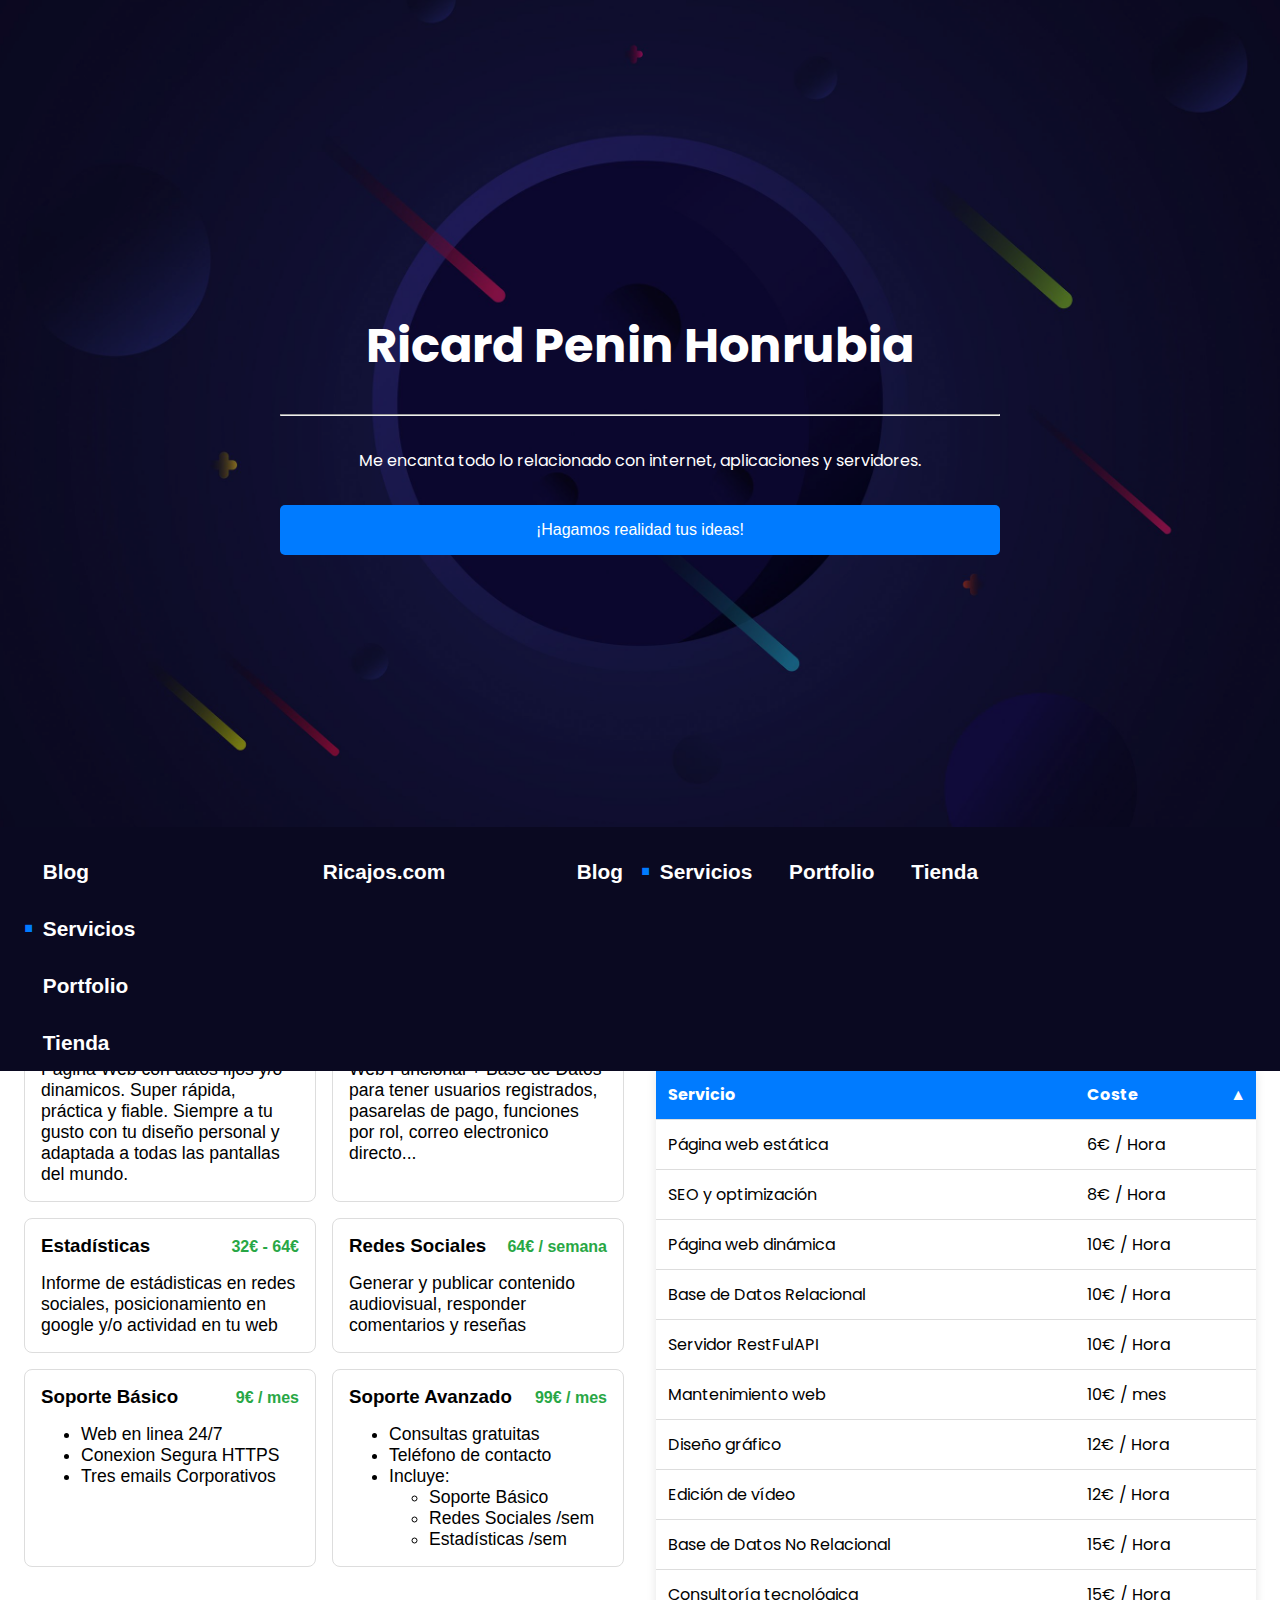
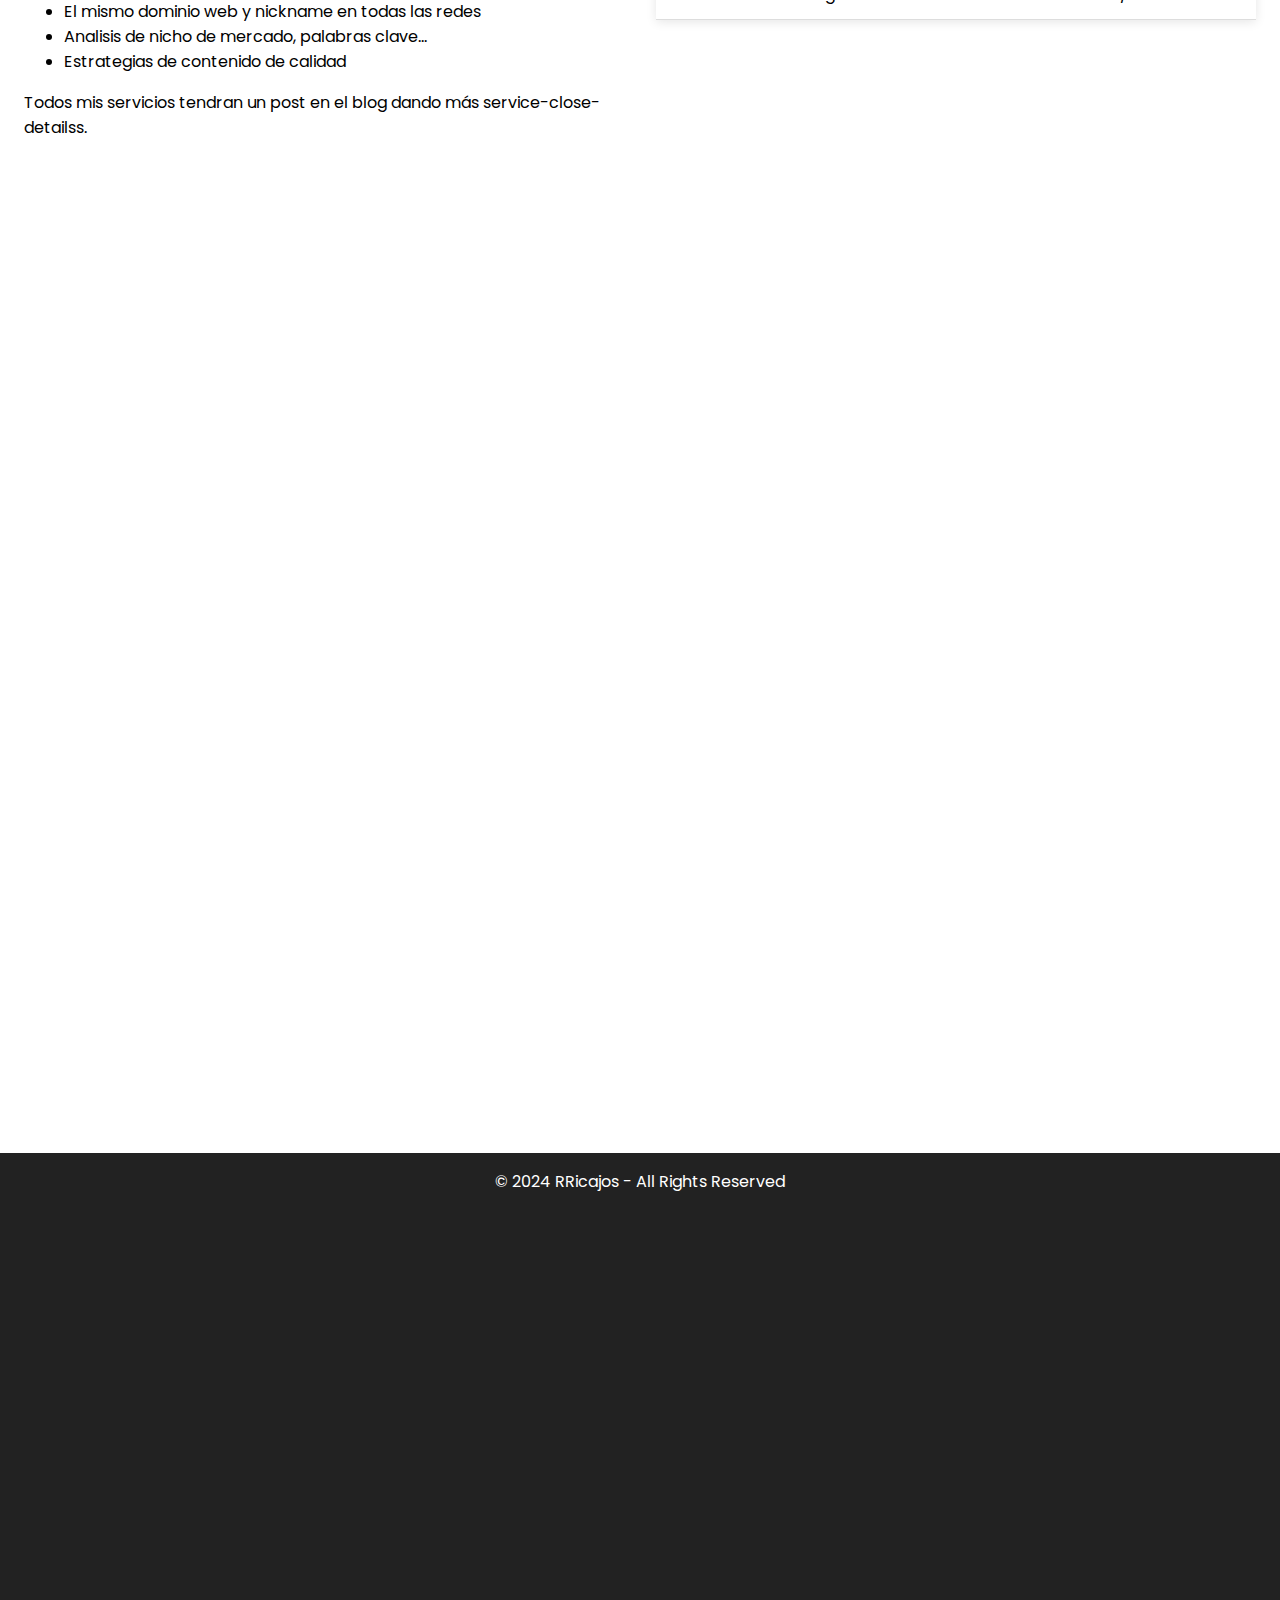
<file: index.html>
<!DOCTYPE html>
<html lang="es">
  <head>
    <meta charset="UTF-8" />
    <meta name="viewport" content="width=device-width, initial-scale=1.0" />
    <title>RRicajos - Freelancer</title>

    <!-- Enlace a Google Fonts para importar la fuente Poppins -->
    <link
      href="https://fonts.googleapis.com/css2?family=Poppins:wght@400;600&display=swap"
      rel="stylesheet"
    />

    <!-- Enlaces CSS separados -->
    <link rel="stylesheet" href="css/superheader.css" />
    <link rel="stylesheet" href="css/supernav.css" />
    <link rel="stylesheet" href="css/superfooter.css" />
    <link rel="stylesheet" href="css/sections.css" />
    <link rel="stylesheet" href="css/section-services.css" />
    <link rel="stylesheet" href="css/section-portfolio.css" />
    <link rel="stylesheet" href="css/section-contact.css" />
    <link rel="stylesheet" href="css/section-shop.css" />

    <style>
      body {
        font-family: "Poppins", sans-serif;
      }

      * {
        margin: 0;

        box-sizing: border-box;
      }

      .supercontainer {
        max-width: 1280px;
        width: 100%;
        margin: 0 auto;
        padding: 0 1rem;
      }

      /* Ocultar scrollbar en WebKit */
      iframe::-webkit-scrollbar {
        display: none; /* Oculta la scrollbar */
      }
      .hidden-scroll {
        overflow: hidden;
      }
    </style>
  </head>

  <body>
    <!-- Hero Header -->
    <header class="superheader">
      <div id="heroheader" class="hero-content">
        <h1>Ricard Penin Honrubia</h1>
        <hr />
        <p>
          Me encanta todo lo relacionado con internet, aplicaciones y servidores.   
        </p>
        <button id="heroheaderCTA" class="cta-button">
          ¡Hagamos realidad tus ideas!
        </button>
      </div>
      <div id="heroform" class="hero-content">
        <form method="post">
          <label for="heroformEMail" hidden>Nombre o título del mensaje</label>
          <input
            type="email"
            id="heroformEMail"
            name="heroformEMail"
            required
            placeholder="Escribe tu eMail"
          />
          <hr />
          <label for="heroformTextArea" hidden
            >Mensaje (máximo 255 caracteres)</label
          >
          <textarea
            id="heroformTextArea"
            name="heroformTextArea"
            maxlength="255"
            required
            placeholder="Escribe tu mensaje aquí"
          ></textarea>

          <div class="form-buttons">
            <button type="button" id="heroformBack">Volver</button>
            <button type="submit" id="heroformSubmit">Enviar Mensaje</button>
          </div>
        </form>
      </div>

      <!-- JavaScript para el seguimiento del mouse y el formulario dinámico -->
      <script>
        const superheader = document.querySelector(".superheader");

        const heroheader = document.getElementById("heroheader");
        const heroheaderCTA = document.getElementById("heroheaderCTA");

        const heroform = document.getElementById("heroform");
        const heroformEMail = document.getElementById("heroformEMail");
        const heroformTextArea = document.getElementById("heroformTextArea");
        const heroformSubmit = document.getElementById("heroformSubmit");
        const heroformBack = document.getElementById("heroformBack");

        // Lógica de seguimiento del mouse para el efecto de fondo
        document.addEventListener("mousemove", (e) => {
          const { clientX: mouseX, clientY: mouseY } = e;
          const { innerWidth: width, innerHeight: height } = window;

          const moveX = (mouseX / width - 0.5) * 30;
          const moveY = (mouseY / height - 0.5) * 30;

          superheader.style.backgroundPosition = `${moveX}px ${moveY}px`;
        });

        heroheaderCTA.addEventListener("click", () => {
          heroheader.style.display = "none";
          heroform.style.display = "flex ";
        });

        heroformBack.addEventListener("click", () => {
          heroheader.style.display = "flex";
          heroform.style.display = "none";
        });

        // Añadir el evento para enviar el formulario
        heroform.addEventListener("submit", (event) => {
          event.preventDefault();

          // Obtener los valores del formulario
          const title = document.getElementById("title").value;
          const message = document.getElementById("message").value;

          // Aquí puedes integrar la lógica para enviar el correo

          alert(`Formulario enviado:\nTítulo: ${title}\nMensaje: ${message}`);
        });

        // Función de simulación de escritura
        function typingEffect(element, texts) {
          let textoIndex = 0; // índice del texto actual
          let charIndex = 0; // índice del carácter actual
          let isDeleting = false; // Para saber si está borrando
          let currentText = texts[textoIndex]; // Texto actual

          function type() {
            // Actualiza el placeholder según si está escribiendo o borrando
            if (!isDeleting && charIndex <= currentText.length) {
              element.setAttribute(
                "placeholder",
                currentText.substring(0, charIndex)
              );
              charIndex++;
            } else if (isDeleting && charIndex >= 0) {
              element.setAttribute(
                "placeholder",
                currentText.substring(0, charIndex)
              );
              charIndex--;
            }

            // Si ha terminado de escribir, comienza a borrar
            if (charIndex === currentText.length && !isDeleting) {
              isDeleting = true;
              setTimeout(type, 9000); // Espera un segundo antes de empezar a borrar
            }
            // Si ha terminado de borrar, pasa al siguiente texto
            else if (charIndex === 0 && isDeleting) {
              isDeleting = false;
              textoIndex = (textoIndex + 1) % texts.length; // Cambia al siguiente texto
              currentText = texts[textoIndex]; // Actualiza el texto actual
              setTimeout(type, 1000); // Espera un momento antes de empezar a escribir
            } else {
              setTimeout(type, isDeleting ? 25 : 100); // Velocidad de escritura/borrado
            }
          }

          type();
        }

        const textareas = [
          " ej -> Hola buenas tardes, necesito hacer una pagina web para mi bar con la carta, el horario y las reseñas de google maps. ¿Seria posible que la carta pudiera actulizarla yo mismo desde mi excel/google sheet?",
          " ej -> Hola Ricky, estoy buscando un editor de contenido de mi banda de Rock, tambien estamos pensando en hacer un poco de merchandasing de nuestro proximo album, espero tu respuesta.",
          " ej -> Hey rricajos, te he visto por Youtube y me gustaria saber si podriamos quedar para hacerte una consulta para trabjar como freelance sin experiencia",
        ];

        typingEffect(heroformTextArea, textareas);
      </script>
    </header>

    <!-- Sticky Nav -->
    <nav class="supernav" aria-label="1">
      <div class="supercontainer">
        <button
          id="supernav-button-home"
          class="supernav-button"
          onclick="nav('home')"
        >
          Ricajos.com
        </button>
        <div class="subnav-desktop">
          <button
            id="supernav-button-blog"
            class="supernav-button"
            onclick="nav('blog')"
          >
            Blog
          </button>
          <button
            id="supernav-button-services"
            class="supernav-button active"
            onclick="nav('services')"
          >
            Servicios
          </button>
          <button
            id="supernav-button-portfolio"
            class="supernav-button"
            onclick="nav('portfolio')"
          >
            Portfolio
          </button>
          <button
            id="supernav-button-shop"
            class="supernav-button"
            onclick="nav('shop')"
          >
            Tienda
          </button>
        </div>

        <div id="super-sub-nav-not-desktop">
          <button
            id="notd-subnav-button"
            onclick="openSuvNav()"
          >+
          </button>
          <script>
            function openSuvNav() {
              if (document.getElementById('notd-subnav').classList.contains('close-subnav')) {
                document.getElementById('notd-subnav').classList.remove('close-subnav')
              } else {
                document.getElementById('notd-subnav').classList.add('close-subnav')
              }
            }
          </script>

       
        </div>
        <div id="notd-subnav" class="close-subnav">
          <button
            id="supernav-button-blog"
            class="supernav-button"
            onclick="nav('blog')"
          >
            Blog
          </button>
          <button
            id="supernav-button-services"
            class="supernav-button active"
            onclick="nav('services')"
          >
            Servicios
          </button>
          <button
            id="supernav-button-portfolio"
            class="supernav-button"
            onclick="nav('portfolio')"
          >
            Portfolio
          </button>
          <button
            id="supernav-button-shop"
            class="supernav-button"
            onclick="nav('shop')"
          >
            Tienda
          </button>
        </div>
        
      </div>
    </nav>

    <main>
      <!-- Secciones -->
      <section id="home" class="supersection">
        <div class="supercontainer">
          <h2>Efectivamente,</h2>
          <p>
            I am a passionate web developer with years of experience in creating
            high-quality, professional websites. My expertise spans across
            front-end and back-end development, ensuring full-stack solutions.
          </p>
        </div>
      </section>

      <section id="blog" class="supersection">
        <div class="hidden-scroll">
          <iframe
            id="iframeblog"
            title="blog"
            src="https://rricajos.blogspot.com"
            width="100%"
            class=""
            style="overflow: hidden; display: block"
            frameborder="0"
          ></iframe>
          <script>
            window.addEventListener("message", function (event) {
              // Asegúrate de que el mensaje proviene del dominio correcto
              // if (event.origin !== "https://nombre-del-blog.blogspot.com") return;

              let iframe = document.getElementById("iframeblog");
              iframe.style.height = event.data + "px"; // Ajustar la altura del iframe
            });
          </script>
        </div>
      </section>

      <section id="services" class="supersection active fade-in">
        <div class="supercontainer">
          <!-- Servicios a service-close-price cerrado -->
          <article class="services-price-close">
            <h2>Precio cerrado</h2>
            <div id="services-close-price-buttons-container">
              <div>
                <!-- Sitio Web Básico -->
                <button
                  class="service-close-pack"
                  onclick="toggleDetail('web-basic')"
                >
                  <div class="service-close-pack-header">
                    <div class="service-close-pack-header-right">
                      <h3>Web Funcional</h3>
                    </div>
                    <p class="service-close-price">32€ - 128€</p>
                  </div>

                  <p>
                    Página Web con datos fijos y/o dinamicos. Super rápida,
                    práctica y fiable. Siempre a tu gusto con tu diseño personal
                    y adaptada a todas las pantallas del mundo.
                  </p>
                </button>

                <!-- Sitio Web AutoMutable -->
                <button
                  class="service-close-pack"
                  onclick="toggleDetail('web-adv')"
                >
                  <div class="service-close-pack-header">
                    <div class="service-close-pack-header-right">
                      <h3>Web Avanzada</h3>
                    </div>
                    <p class="service-close-price">256€ - 1024€</p>
                  </div>

                  <p>
                    Web Funcional + Base de Datos para tener usuarios
                    registrados, pasarelas de pago, funciones por rol, correo
                    electronico directo...
                  </p>
                </button>

                <!-- Sitio Web AutoMutable -->
                <button
                  class="service-close-pack"
                  onclick="toggleDetail('sup-adv')"
                >
                  <div class="service-close-pack-header">
                    <div class="service-close-pack-header-right">
                      <h3>Estadísticas</h3>
                    </div>
                    <p class="service-close-price">32€ - 64€</p>
                  </div>

                  <p>
                    Informe de estádisticas en redes sociales, posicionamiento
                    en google y/o actividad en tu web
                  </p>
                </button>

                <!-- Servicios de Redes Sociales -->
                <button
                  class="service-close-pack"
                  onclick="toggleDetail('sup-adv')"
                >
                  <div class="service-close-pack-header">
                    <div class="service-close-pack-header-right">
                      <h3>Redes Sociales</h3>
                    </div>
                    <p class="service-close-price">64€ / semana</p>
                  </div>

                  <p>
                    Generar y publicar contenido audiovisual, responder
                    comentarios y reseñas
                  </p>
                </button>

                <!-- Servicio de Soporte Básico -->
                <button
                  class="service-close-pack"
                  onclick="toggleDetail('sup-basic')"
                >
                  <div class="service-close-pack-header">
                    <div class="service-close-pack-header-right">
                      <h3>Soporte Básico</h3>
                    </div>
                    <p class="service-close-price">9€ / mes</p>
                  </div>

                  <ul>
                    <li>Web en linea 24/7</li>
                    <li>Conexion Segura HTTPS</li>
                    <li>Tres emails Corporativos</li>
                  </ul>
                </button>

                <!-- Servicio de Soporte Avanzado -->
                <button
                  class="service-close-pack"
                  onclick="toggleDetail('sup-adv')"
                >
                  <div class="service-close-pack-header">
                    <div class="service-close-pack-header-right">
                      <h3>Soporte Avanzado</h3>
                    </div>
                    <p class="service-close-price">99€ / mes</p>
                  </div>

                  <ul>
                    <li>Consultas gratuitas</li>
                    <li>Teléfono de contacto</li>
                    <li>
                      Incluye:
                      <ul>
                        <li>Soporte Básico</li>
                        <li>Redes Sociales /sem</li>
                        <li>Estadísticas /sem</li>
                      </ul>
                    </li>
                  </ul>
                </button>
              </div>

              <script>
                // JavaScript para mostrar/ocultar service-close-detailss
                function toggleDetail(string) {
                  document.getElementById("web-basic").style.display = "none";
                  document.getElementById("web-adv").style.display = "none";
                  document.getElementById("sup-basic").style.display = "none";
                  document.getElementById("sup-adv").style.display = "none";
                  document.getElementById(string).style.display = "block";
                }
              </script>
            </div>

            <div class="service-close-details">
              <div id="web-basic" class="service-close-detail">
                <h3>Web Básica</h3>
                <p>
                  Crearemos desde una web con datos fijos sencilla, animada y
                  fiable hasta una web con datos dinamicos de otras plataformas
                  en tiempo real, como por ejemplo: google maps, youtube,
                  facebook... Siempre con tu estilo personal, las mejores
                  prácticas y adaptable a todas las pantallas.
                </p>

                <strong>Pros</strong>
                <ul>
                  <li>Apto para todos los bolsillos</li>
                  <li>Adaptable a telefonos, ordenadores, tablets...</li>
                  <li>Mostrar datos de google maps, youtube...</li>
                  <li>Web personalizada a tu gusto y demanda</li>
                </ul>
              </div>
              <div id="web-adv" class="service-close-detail">
                <p>
                  Servicio de desarrollo de aplicaciones web y multiplataforma a
                  medida y a tu gusto. Edición de vídeo e imagen y puesta en
                  producción en redes sociales. Ademas que siempre que me sea
                  posible procuro dar bases de posicionamiento en internet como
                  por ejemplo:
                </p>
              </div>
              <div id="sup-basic" class="service-close-detail">
                <p>
                  Servicio de desarrollo de aplicaciones web y multiplataforma a
                  medida y a tu gusto. Edición de vídeo e imagen y puesta en
                  producción en redes sociales. Ademas que siempre que me sea
                  posible procuro dar bases de posicionamiento en internet como
                  por ejemplo:
                </p>
              </div>
              <div id="sup-adv" class="service-close-detail">
                <p>
                  Servicio de desarrollo de aplicaciones web y multiplataforma a
                  medida y a tu gusto. Edición de vídeo e imagen y puesta en
                  producción en redes sociales. Ademas que siempre que me sea
                  posible procuro dar bases de posicionamiento en internet como
                  por ejemplo:
                </p>
              </div>
            </div>

            <ul>
              <li>El mismo dominio web y nickname en todas las redes</li>
              <li>Analisis de nicho de mercado, palabras clave...</li>
              <li>Estrategias de contenido de calidad</li>
            </ul>
            <p>
              Todos mis servicios tendran un post en el blog dando más
              service-close-detailss.
            </p>
          </article>

          <!-- Tabla de Servicios Por Hora -->
          <article class="services-price-per-hour">
            <h2>Precio por hora</h2>
            <p>
              Cunado pagan por hora me gusta trabajar delante del cliente o
              grabarlo para mostrar el proceso del servicio que esta pagando.
            </p>
            <table id="services-table">
              <thead>
                <tr>
                  <th onclick="sortTable(0)">Servicio</th>
                  <th onclick="sortTable(1)">Coste</th>
                </tr>
              </thead>
              <tbody>
                <tr>
                  <td>Página web estática</td>
                  <td>6€ / Hora</td>
                </tr>
                <tr>
                  <td>Página web dinámica</td>
                  <td>10€ / Hora</td>
                </tr>
                <tr>
                  <td>Base de Datos Relacional</td>
                  <td>10€ / Hora</td>
                </tr>
                <tr>
                  <td>Base de Datos No Relacional</td>
                  <td>15€ / Hora</td>
                </tr>
                <tr>
                  <td>Servidor RestFulAPI</td>
                  <td>10€ / Hora</td>
                </tr>
                <tr>
                  <td>SEO y optimización</td>
                  <td>8€ / Hora</td>
                </tr>
                <tr>
                  <td>Diseño gráfico</td>
                  <td>12€ / Hora</td>
                </tr>
                <tr>
                  <td>Edición de vídeo</td>
                  <td>12€ / Hora</td>
                </tr>
                <tr>
                  <td>Consultoría tecnológica</td>
                  <td>15€ / Hora</td>
                </tr>
                <tr>
                  <td>Mantenimiento web</td>
                  <td>10€ / mes</td>
                </tr>
              </tbody>
            </table>
            <script>
              let sortDirection = false; // Para controlar si es ascendente o descendente

              function sortTable(columnIndex) {
                const table = document.getElementById("services-table");
                const tbody = table.tBodies[0];
                const rows = Array.from(tbody.rows);

                // Remover flechas de todas las columnas
                document
                  .querySelectorAll("th")
                  .forEach((th) => th.classList.remove("asc", "desc"));

                // Alternar la dirección de ordenación
                sortDirection = !sortDirection;

                rows.sort((rowA, rowB) => {
                  const cellA = rowA.cells[columnIndex].innerText.trim();
                  const cellB = rowB.cells[columnIndex].innerText.trim();

                  if (columnIndex === 1) {
                    // Ordenar service-close-prices numéricamente
                    return sortDirection
                      ? parseFloat(cellA.replace(/[^\d.-]/g, "")) -
                          parseFloat(cellB.replace(/[^\d.-]/g, ""))
                      : parseFloat(cellB.replace(/[^\d.-]/g, "")) -
                          parseFloat(cellA.replace(/[^\d.-]/g, ""));
                  } else {
                    return sortDirection
                      ? cellA.localeCompare(cellB)
                      : cellB.localeCompare(cellA);
                  }
                });

                // Reagregar las filas ordenadas al tbody
                rows.forEach((row) => tbody.appendChild(row));

                // Añadir la clase asc o desc según corresponda
                const header = table.querySelectorAll("th")[columnIndex];
                header.classList.toggle("asc", sortDirection);
                header.classList.toggle("desc", !sortDirection);
              }
            </script>
          </article>
        </div>
      </section>

      <section id="portfolio" class="supersection">
        <div class="supercontainer">
          <nav aria-label="1" class="portfolio-dev-nav">
            <h2>Portfolio dev</h2>
            <div>
              <!-- Campo de búsqueda para repositorios -->
              <input
                type="text"
                id="search-input"
                placeholder="Buscar repositorios"
              />
            </div>

            <div>
              <!-- Contenedor de lenguajes seleccionados -->
              <div id="selected-languages-container"></div>
            </div>
          </nav>

          <div id="repos-container">
            <!-- Aquí se insertarán las cartas de los repositorios -->
          </div>

          <script src="portfolio.js"></script>
        </div>
      </section>

      <section id="shop" class="supersection">
        <div class="supercontainer">
          <header class="section-shop-header">
            <h2>🚧 Tienda en desarrrollo 🚧</h2>
            <p>
              No dudes en ponerte en contacto conmigo para colaborar o realizar
              proyectos independientes. ¡Siempre me entusiasma trabajar en
              nuevas ideas!
            </p>
            <strong>Primera consulta es gratis!</strong>
          </header>
        </div>
      </section>
    </main>

    <script>
      let currentSection = "services";
      let navegatting = false;

      function nav(sectionId) {
        if (!navegatting && currentSection !== sectionId) {
          navegatting = true;

          const fout = document.getElementById(currentSection);
          const fin = document.getElementById(sectionId);

          const foutb = document.getElementById(
            "supernav-button-" + currentSection
          );
          const finb = document.getElementById("supernav-button-" + sectionId);
          foutb.classList.remove("active");
          finb.classList.add("active");

          try {
            fout.classList.remove("fade-in");
            fout.classList.add("fade-out");
            setTimeout(() => {
              fout.classList.remove("active");
              fin.classList.add("active");
              setTimeout(() => {
                fin.classList.remove("fade-out");
                fin.classList.add("fade-in");
              }, 100);
            }, 100);

            currentSection = sectionId;
            navegatting = false;
          } catch (error) {
            console.log(error);
          }
        }
      }

      document.addEventListener("DOMContentLoaded", function () {
        sortTable(1);
      });
    </script>

    <!-- Footer -->
    <footer class="superfooter">
      <div class="supercontainer">
        <p style="color: #fff; text-align: center; padding: 1rem">
          &copy; 2024 RRicajos - All Rights Reserved
        </p>
      </div>
    </footer>
  </body>
</html>
</file>
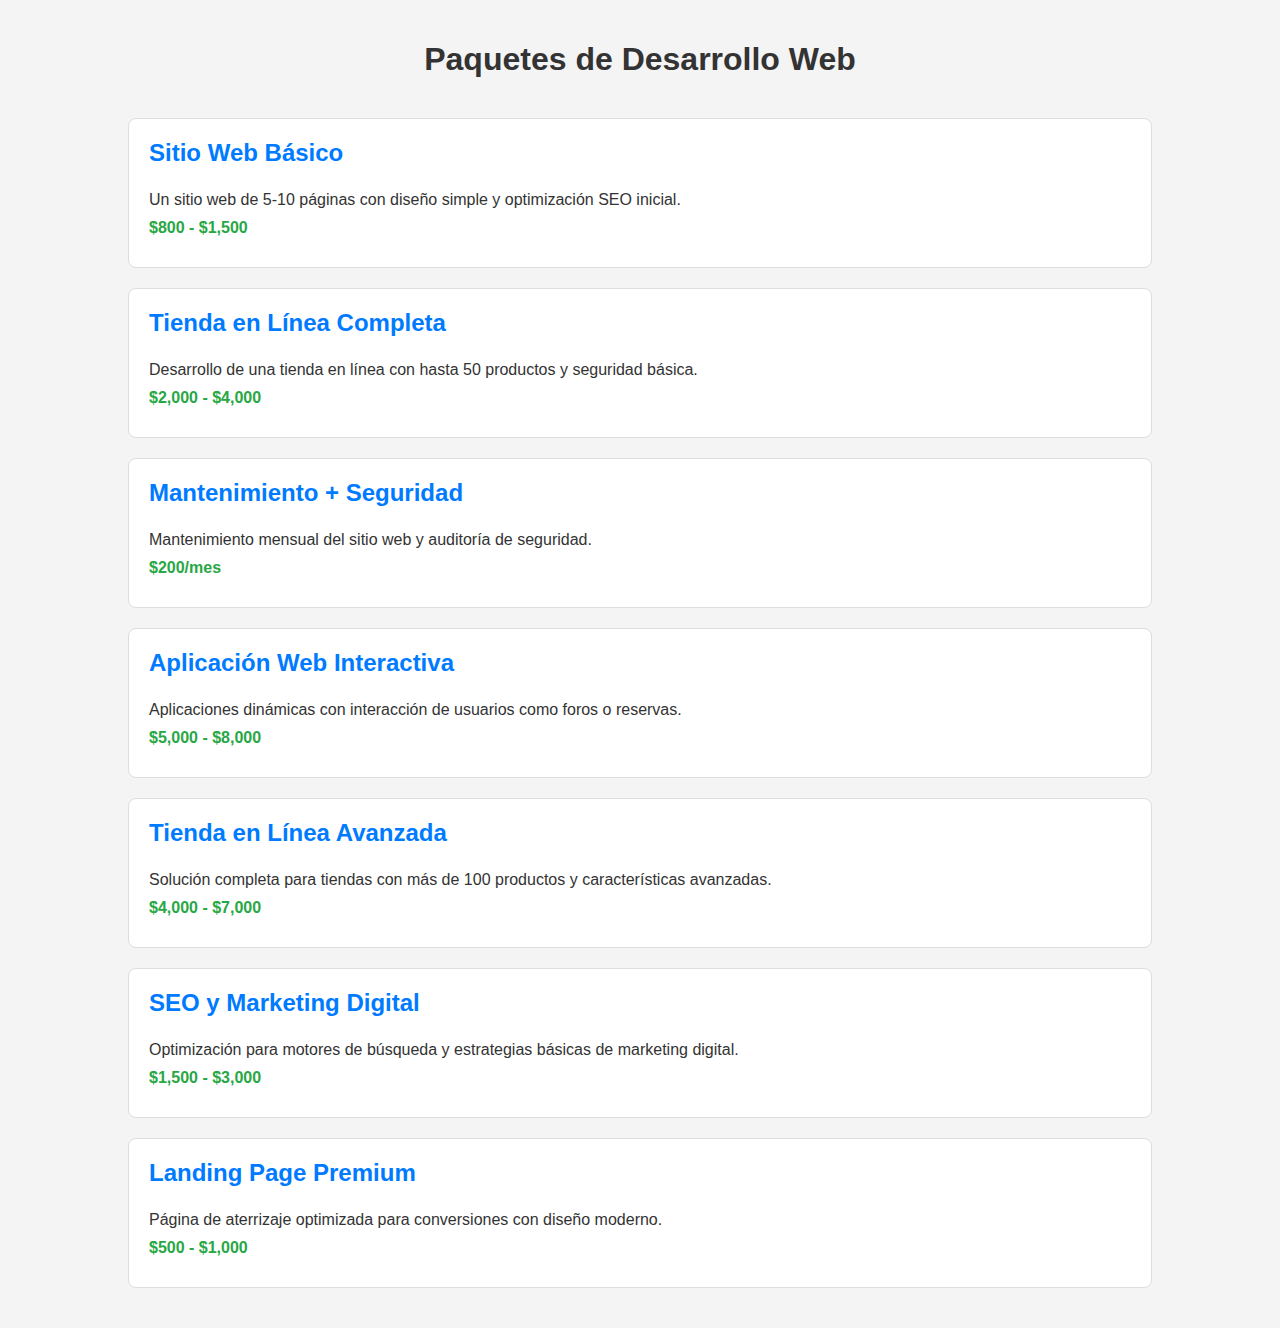
<file: a.html>
<!DOCTYPE html>
<html lang="es">
<head>
    <meta charset="UTF-8">
    <meta name="viewport" content="width=device-width, initial-scale=1.0">
    <title>Servicios de Desarrollo Web</title>
    <style>
        /* CSS Base */
        body {
            font-family: Arial, sans-serif;
            margin: 0;
            padding: 0;
            background-color: #f4f4f4;
            color: #333;
        }

        .container {
            width: 80%;
            margin: 0 auto;
            padding: 20px;
        }

        h1, h2 {
            text-align: center;
            color: #333;
        }

        h1 {
            margin-bottom: 40px;
        }

        .paquete {
            background: white;
            border: 1px solid #ddd;
            border-radius: 8px;
            padding: 20px;
            margin-bottom: 20px;
            cursor: pointer;
            transition: box-shadow 0.3s;
        }

        .paquete:hover {
            box-shadow: 0 4px 10px rgba(0, 0, 0, 0.1);
        }

        .paquete h3 {
            margin-top: 0;
            font-size: 1.5em;
            color: #007bff;
        }

        .paquete p {
            margin: 10px 0;
        }

        .precio {
            font-weight: bold;
            color: #28a745;
        }

        .detalle {
            display: none;
            margin-top: 10px;
            font-size: 0.9em;
            color: #555;
        }

        .mostrar-mas {
            text-align: center;
            color: #007bff;
            cursor: pointer;
        }

        /* Mobile friendly */
        @media (max-width: 768px) {
            .container {
                width: 95%;
            }
        }
    </style>
</head>
<body>

    <div class="container">
        <h1>Paquetes de Desarrollo Web</h1>

        <!-- Paquete: Sitio Web Básico -->
        <div class="paquete" onclick="toggleDetail(this)">
            <h3>Sitio Web Básico</h3>
            <p>Un sitio web de 5-10 páginas con diseño simple y optimización SEO inicial.</p>
            <p class="precio">$800 - $1,500</p>
            <div class="detalle">
                <p>Ideal para pequeñas empresas o proyectos personales. Incluye diseño responsivo y optimización básica para buscadores.</p>
                <p><strong>Tiempo estimado:</strong> 3 semanas.</p>
            </div>
        </div>

        <!-- Paquete: Tienda en Línea Completa -->
        <div class="paquete" onclick="toggleDetail(this)">
            <h3>Tienda en Línea Completa</h3>
            <p>Desarrollo de una tienda en línea con hasta 50 productos y seguridad básica.</p>
            <p class="precio">$2,000 - $4,000</p>
            <div class="detalle">
                <p>Integraciones de pago, carrito de compras, y opciones de envío. Perfecto para empezar a vender online.</p>
                <p><strong>Tiempo estimado:</strong> 5-7 semanas.</p>
            </div>
        </div>

        <!-- Paquete: Mantenimiento + Seguridad -->
        <div class="paquete" onclick="toggleDetail(this)">
            <h3>Mantenimiento + Seguridad</h3>
            <p>Mantenimiento mensual del sitio web y auditoría de seguridad.</p>
            <p class="precio">$200/mes</p>
            <div class="detalle">
                <p>Incluye actualizaciones regulares, monitoreo de seguridad y pequeñas mejoras continuas.</p>
            </div>
        </div>

        <!-- Paquete: Aplicación Web Interactiva -->
        <div class="paquete" onclick="toggleDetail(this)">
            <h3>Aplicación Web Interactiva</h3>
            <p>Aplicaciones dinámicas con interacción de usuarios como foros o reservas.</p>
            <p class="precio">$5,000 - $8,000</p>
            <div class="detalle">
                <p>Desarrollo de plataformas interactivas, con funciones avanzadas y personalizadas para usuarios.</p>
                <p><strong>Tiempo estimado:</strong> 8-10 semanas.</p>
            </div>
        </div>

        <!-- Paquete: Tienda en Línea Avanzada -->
        <div class="paquete" onclick="toggleDetail(this)">
            <h3>Tienda en Línea Avanzada</h3>
            <p>Solución completa para tiendas con más de 100 productos y características avanzadas.</p>
            <p class="precio">$4,000 - $7,000</p>
            <div class="detalle">
                <p>Funcionalidades avanzadas de envío, inventario, y personalización de la experiencia del usuario.</p>
                <p><strong>Tiempo estimado:</strong> 6-8 semanas.</p>
            </div>
        </div>

        <!-- Paquete: SEO y Marketing Digital -->
        <div class="paquete" onclick="toggleDetail(this)">
            <h3>SEO y Marketing Digital</h3>
            <p>Optimización para motores de búsqueda y estrategias básicas de marketing digital.</p>
            <p class="precio">$1,500 - $3,000</p>
            <div class="detalle">
                <p>Incluye optimización técnica de SEO, estrategias de contenido y configuraciones iniciales de Google Ads.</p>
                <p><strong>Tiempo estimado:</strong> 4 semanas.</p>
            </div>
        </div>

        <!-- Paquete: Landing Page Premium -->
        <div class="paquete" onclick="toggleDetail(this)">
            <h3>Landing Page Premium</h3>
            <p>Página de aterrizaje optimizada para conversiones con diseño moderno.</p>
            <p class="precio">$500 - $1,000</p>
            <div class="detalle">
                <p>Diseño personalizado y optimización de velocidad, ideal para campañas publicitarias y promociones.</p>
                <p><strong>Tiempo estimado:</strong> 1-2 semanas.</p>
            </div>
        </div>

    </div>

    <script>
        // JavaScript para mostrar/ocultar detalles
        function toggleDetail(element) {
            var detalle = element.querySelector('.detalle');
            if (detalle.style.display === "none" || detalle.style.display === "") {
                detalle.style.display = "block";
            } else {
                detalle.style.display = "none";
            }
        }
    </script>

</body>
</html>
</file>
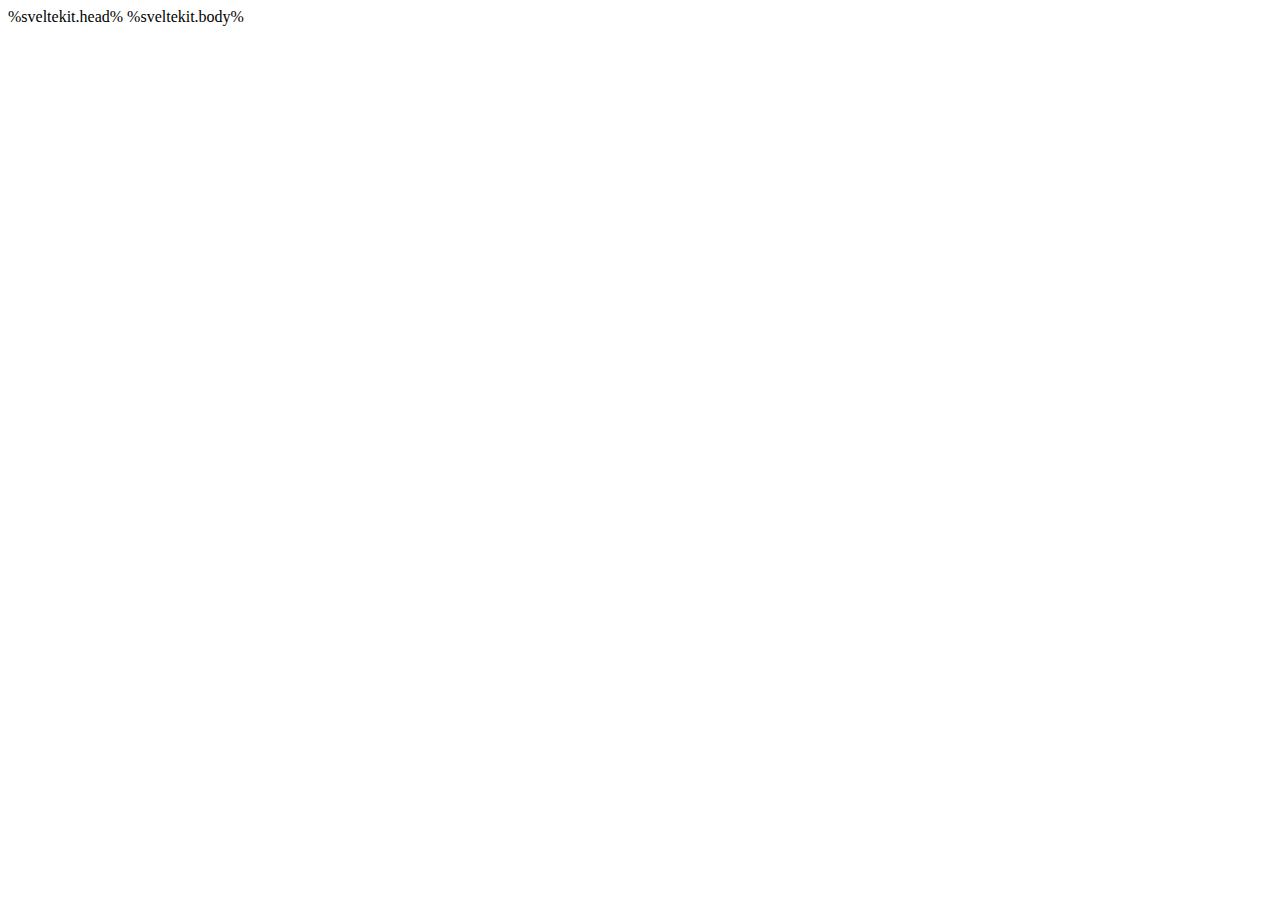
<file: src/app.html>
<!doctype html>
<html lang="en">
	<head>
		<meta charset="utf-8" />
		<link rel="icon" href="%sveltekit.assets%/favicon.png" />
		<meta name="viewport" content="width=device-width, initial-scale=1" />
		%sveltekit.head%
	</head>
	<body data-sveltekit-preload-data="hover">
		<div style="display: contents">%sveltekit.body%</div>
	</body>
</html>
</file>
<file: css/superheader.css>
/* Manteniendo el estilo del header para el formulario */
.superheader {
  position: relative;
  height: 96vh;
  background: url('../space.jpg') no-repeat center center/cover;
  display: flex;
  flex-flow: column nowrap;
  overflow: hidden;

  justify-content: center;
  align-items: center;
  color: #fff;
}

/* Imagen de fondo con blur */
.superheader::before {
  content: "";
  position: absolute;
  top: -10%;
  left: -10%;
  width: 120%;
  height: 120%;
  background: inherit;
  filter:brightness(50%);
  z-index: 1;
  transition: background-position 0.1s ease-out;
}



.hero-content {
  z-index: 3;
  display: flex;
  flex-direction: column;
  gap: 2rem;
  max-width: 720px;
  width: 100%;
  
  text-align: center;
}
#heroform {
  display: none;
}
#heroform>form {
  display: flex;
  flex-direction: column;
  gap: 1rem;
  max-width: 720px;
  width: 100%;
  text-align: center;
}

.hero-content h1 {
  font-size: 3rem;
}

.hero-content label {
  font-size: 1rem;
}

.hero-content input,
.hero-content textarea {
  width: 100%;
  padding: 1rem;
  border-radius: 5px;
  border: none;

  background-color: transparent;
  color: white;
  outline: none;
}

.hero-content textarea {
  font-size: 1.2rem;
  height: 150px;
  resize: none;
}

.hero-content button {
  padding: 1rem 2rem;
  background-color: #007BFF;
  color: #fff;
  border: none;
  border-radius: 5px;
  font-size: 1rem;
  cursor: pointer;
  transition: background-color 0.3s ease;
}

.hero-content button:hover {
  background-color: #006ee4;
}
#heroformBack:hover { 
  background-color: #006ee4;
}

#heroformBack {
  background-color: #007BFF;
}

#heroformSubmit {
  background-color: #0F9D58;

}
#heroformSubmit:hover {
  background-color: #0f9d58da;
}

#heroformEMail { 
  font-weight: 900;
  font-family: "Poppins", sans-serif;
  unicode-bidi: isolate;
  font-size: 2rem;
  text-align: center;
}
#heroformTextArea {
  caret-color: #007BFF;
  
}
</file>
<file: css/supernav.css>
/* Sticky Nav */
.supernav {
  min-height: 3vh;
  position: sticky;
  top: 0;
  bottom: 0;
  width: 100%;
  background-color: #0A0921;
  z-index: 3;
  display: flex;
  box-shadow: 8px 8px 8px 6px black;
}

.supernav > div {
  display: flex;
  flex-flow: row nowrap;
  justify-content: space-between;
}

.super-sub-nav {
  display: flex;
  flex-flow: row wrap;
  justify-content: space-evenly;
  gap: 2rem;
}

#notd-subnav-button {
  height: 3rem;
  width: 3rem;
  border: none;
  border-radius: 1rem;
  font-size: 2rem;
  margin: 1rem;
  background-color: #007BFF;

}
#super-sub-nav-not-desktop {
  display: none;
}

#notd-subnav {
  background-color: #0A0921;
  display: flex;
  flex-flow: column nowrap;
  justify-content: center;
  align-items: flex-start;
  position: absolute;
  bottom: 85%;
  width: 100%;
  left: 0;
  padding: 1rem 1rem 0 1rem;
  transition: all .3s ease-out;
  z-index: -2;
}

#notd-subnav.close-subnav {
  bottom: -300%;
}



.supernav-button {
  background-color: transparent;
  outline: none;
  border: none;
  text-decoration: none;
  color: #fff;
  font-weight: 600;
  font-size: 1.3rem;

  position: relative; 
  display: inline-flex;
  justify-content: center; 
  align-items: center;

  transition: color 0.3s; 
}

.supernav-button:hover {
  cursor: pointer;

 
}

.supernav-button::before {  
  content: '·'; 
  margin-right: 0.3rem;
  font-size: 3rem;
  opacity: 0;
  transition: opacity 0.3s; 
  pointer-events: none; /* Ignorar interacciones con el pseudo-elemento */
}

.supernav-button.active::before { 
  opacity: 1;
  color: #007BFF !important;
}

.supernav-button:hover::before {  
  opacity: 1; 
  color: #c0deff;
}

nav > .supercontainer {

    
}
@media screen and (max-width: 1280px) {
 

  nav > .supercontainer {
    
    max-width: 720px;
    padding: 0 1rem !important;
  }


}

@media screen and (max-width: 720px) {
  .supernav {
    position: fixed;
    top: auto;
    bottom: 0;
  }
  .subnav-desktop {
    display: none !important;
  }
  #super-sub-nav-not-desktop {
    display: block;
  }
 }
</file>
<file: css/superfooter.css>
.superfooter {
  background-color: #222;
  min-height: 50vh;
}
</file>
<file: css/sections.css>
/* Estilos para las secciones */
.supersection {
  display: none;
  opacity: 0;
  min-height: 200vh; 
  transition: opacity 0.1s ease; 
}

.supersection.active {
 display: block;
}

.fade-out {
  opacity: 0; 
}

.fade-in {
  opacity: 1; 
}
</file>
<file: css/section-services.css>
#services>.supercontainer {
  
  display: flex;
  flex-flow: row wrap;
  justify-content: center;
  gap: 2rem;
  position: relative;
  margin: 2rem auto;
}
#services>.supercontainer>.services-price-close {

}
#services>.supercontainer>.services-price-close,
#services>.supercontainer>.services-price-per-hour {  
  max-width: 600px;
  display: flex;
  flex-flow: column nowrap;
  gap: 1rem;

  
}
#services-close-price-buttons-container>div {
  display: grid;
  grid-template-columns:
    repeat(
      auto-fit, 
      minmax(250px, 1fr)
      );
  gap:1rem;
}
#services-table { 


}

table {
  width: 100%; /* Ancho completo */
  border-collapse: collapse; /* Combina bordes de celdas */
  box-shadow: 0 2px 10px rgba(0, 0, 0, 0.1); /* Sombra suave */
  background-color: #fff; /* Fondo blanco para la tabla */
}

th, td {
  padding: 12px;
  text-align: left;
  border-bottom: 1px solid #ddd;
}

th {
  background-color: #007BFF;
  color: white;
  cursor: pointer;
  position: relative; /* Para posicionar la flecha */
}

th:hover {
  background-color: #006ee4;
}

tr:hover {
  background-color: #f1f1f1;
}

.asc::after {
  content: " ▲"; /* Flecha hacia arriba para orden ascendente */
  position: absolute;
  right: 10px;
}

.desc::after {
  content: " ▼"; /* Flecha hacia abajo para orden descendente */
  position: absolute;
  right: 10px;
}

.service-close-pack {
  width: 100%;
  background: white;
  border: 1px solid #ddd;
  border-radius: 8px;
  padding: 1rem;

  cursor: pointer;
  transition: box-shadow 0.3s;
  text-align: left;
  font-size: 1.1rem;

  display: flex;
  flex-direction: column;
  flex-wrap: nowrap;
  align-items: stretch;
}


.service-close-pack:hover {
  box-shadow: 0 4px 10px rgba(0, 0, 0, 0.1);
}
.service-close-price {
  font-weight: bold;
  color: #28a745;
}

.service-close-detail {
  display: none;
            color: #555;
}

.service-close-pack-header {
  font-size: 1rem;
  display: flex;
  flex-flow: row nowrap;
  justify-content: space-between;
  align-items: baseline;
  margin-bottom: 1rem;
  
}
.service-close-pack-header-right {
  display: flex;
  flex-flow: row nowrap;
  justify-content: space-around;
  align-items: baseline;
  gap: 1rem;
}
</file>
<file: css/section-portfolio.css>
.portfolio-dev-nav {
  display: flex;
  flex-flow: row wrap;
  justify-content: flex-start;
  align-items: center;
  padding: 1rem;
}
.portfolio-dev-nav>div>input {
  border: none;
  background-color: #eee;
  outline: none;
  padding: 1rem;
  margin: 1rem;
  font-size: 1.25rem;
  border-radius: 1rem;
}
#repos-container {
  display: grid;
  grid-template-columns:
    repeat(
      auto-fit, 
      minmax(150px, 1fr)
      );
  gap: 2rem;
}

.language-button {
  outline: none;
  padding: 0.5rem;
  margin: 0.5rem;
  border: none;
  border-radius: 0.5rem;
}

.language-button:hover {
  cursor: pointer;
  background-color: #ddd;
}
</file>
<file: css/section-contact.css>
.contact-header {
  max-width: 320px;
  margin: 3rem auto;
  display: flex;
  flex-flow: column nowrap;
  align-items: center;
  gap: 1rem;
}

.contact-header>p {
  text-align: center;
 }
</file>
<file: css/section-shop.css>
.section-shop-header {
  display: flex;
  flex-flow: column nowrap;
  max-width: 720px;
  justify-content: center;
  align-items: center;
  margin: 0 auto;
}
</file>
